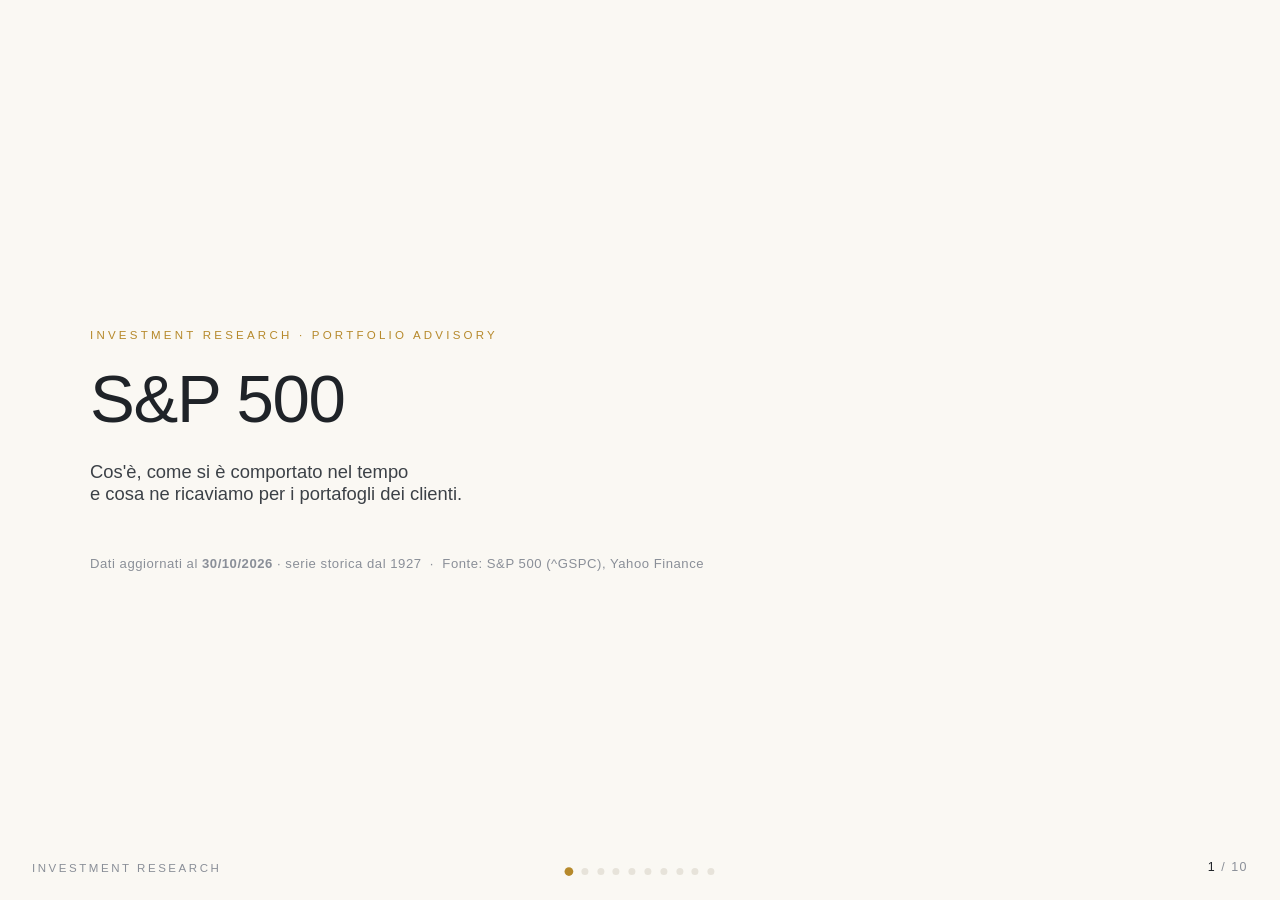
<file: index.html>
<!doctype html>
<meta charset="utf-8">
<title>S&P 500 — Investment Research</title>
<meta http-equiv="refresh" content="0; url=./presentation/">
<link rel="canonical" href="./presentation/">
<style>body{font-family:system-ui,sans-serif;background:#faf8f3;color:#1f2328;
display:flex;height:100vh;margin:0;align-items:center;justify-content:center}</style>
<p>Reindirizzamento alla <a href="./presentation/">presentazione</a>…</p>
</file>
<file: presentation/style.css>
/* ------------------------------------------------------------------ *
 *  S&P 500 — Investment Research deck
 *  Stile: "Ink & Gold" — minimalista, essenziale, istituzionale.
 * ------------------------------------------------------------------ */
:root {
  --paper:  #faf8f3;
  --ink:    #1f2328;
  --muted:  #8a8f98;
  --gold:   #b6892b;
  --gain:   #2f7d5b;
  --loss:   #b0413e;
  --line:   #e7e3da;
  --maxw:   1100px;
}

* { box-sizing: border-box; margin: 0; padding: 0; }

html, body {
  height: 100%;
  background: var(--paper);
  color: var(--ink);
  font-family: "Helvetica Neue", Helvetica, Arial, system-ui, sans-serif;
  -webkit-font-smoothing: antialiased;
  font-weight: 300;
  overflow: hidden;
}

/* ---------- struttura slide ---------- */
.deck { height: 100vh; width: 100vw; position: relative; }

.slide {
  position: absolute; inset: 0;
  display: none;
  padding: 5.5vh 7vw;
  opacity: 0;
  transition: opacity .45s ease;
}
.slide.active { display: flex; opacity: 1; }
.slide > .inner {
  margin: auto; width: 100%; max-width: var(--maxw);
  display: flex; flex-direction: column; justify-content: center;
}

/* ---------- tipografia ---------- */
.eyebrow {
  font-size: .72rem; letter-spacing: .28em; text-transform: uppercase;
  color: var(--gold); font-weight: 500; margin-bottom: 1.4rem;
}
h1 { font-weight: 200; font-size: 3.4rem; line-height: 1.07; letter-spacing: -.02em; }
h2 { font-weight: 200; font-size: 2.4rem; line-height: 1.12; letter-spacing: -.01em; margin-bottom: 1.6rem; }
h2 .accent { color: var(--gold); }
.lead { font-size: 1.25rem; line-height: 1.6; color: #3c4147; font-weight: 300; max-width: 46ch; }
p.note { color: var(--muted); font-size: .92rem; line-height: 1.5; }
.hairline { width: 56px; height: 2px; background: var(--gold); margin: 1.8rem 0; border: 0; }

/* ---------- cover ---------- */
.cover .inner { gap: 0; }
.cover h1 { font-size: 4.2rem; }
.cover .sub { margin-top: 1.6rem; font-size: 1.15rem; color: #3c4147; }
.cover .meta { margin-top: 3.2rem; font-size: .82rem; letter-spacing: .04em; color: var(--muted); }

/* ---------- layout a due colonne (testo + grafico) ---------- */
.cols { display: grid; grid-template-columns: 0.92fr 1.35fr; gap: 4vw; align-items: center; }
.cols .text { display: flex; flex-direction: column; }
.chart { width: 100%; }
.chart img, .chart object { width: 100%; height: auto; display: block; }
.chart .cap { margin-top: .7rem; color: var(--muted); font-size: .82rem; }

/* ---------- metriche ---------- */
.metrics { display: flex; gap: 3rem; flex-wrap: wrap; margin-top: 1.4rem; }
.metric .num { font-size: 2.5rem; font-weight: 200; letter-spacing: -.02em; line-height: 1; }
.metric .num.gain { color: var(--gain); }
.metric .num.loss { color: var(--loss); }
.metric .num.gold { color: var(--gold); }
.metric .lbl { margin-top: .5rem; font-size: .78rem; letter-spacing: .04em;
               text-transform: uppercase; color: var(--muted); }

/* ---------- elenco "cos'e'" ---------- */
.facts { display: grid; grid-template-columns: repeat(3, 1fr); gap: 2.4rem; margin-top: 2.4rem; }
.fact { border-top: 1px solid var(--line); padding-top: 1.1rem; }
.fact .k { color: var(--gold); font-size: 1.6rem; font-weight: 200; }
.fact .t { margin-top: .5rem; font-size: .95rem; line-height: 1.5; color: #3c4147; }

/* ---------- tabella rischio/rendimento ---------- */
.atable { width: 100%; border-collapse: collapse; margin-top: 1.4rem; }
.atable th, .atable td { text-align: right; padding: .55rem .2rem; border-bottom: 1px solid var(--line);
                         font-weight: 300; font-size: .98rem; }
.atable th { color: var(--muted); font-size: .7rem; letter-spacing: .08em; text-transform: uppercase;
             border-bottom: 1px solid var(--muted); }
.atable td:first-child, .atable th:first-child { text-align: left; }
.atable .dot { display: inline-block; width: 9px; height: 9px; border-radius: 50%; margin-right: .55rem;
               vertical-align: middle; }
.atable .cagr { color: var(--ink); }

/* ---------- raccomandazioni ---------- */
.recos { display: flex; flex-direction: column; gap: 1.5rem; margin-top: 1.8rem; }
.reco { display: grid; grid-template-columns: 2.4rem 1fr; gap: 1.3rem; align-items: start;
        border-top: 1px solid var(--line); padding-top: 1.3rem; }
.reco .n { font-size: 1.1rem; color: var(--gold); font-weight: 400; padding-top: .15rem; }
.reco .rt { font-size: 1.2rem; font-weight: 400; margin-bottom: .35rem; }
.reco .rd { color: #3c4147; font-size: .98rem; line-height: 1.55; max-width: 70ch; }

/* ---------- navigazione / cromo ---------- */
.progress { position: fixed; top: 0; left: 0; height: 2px; background: var(--gold);
            width: 0; transition: width .35s ease; z-index: 20; }
.counter { position: fixed; bottom: 1.6rem; right: 2rem; font-size: .78rem;
           letter-spacing: .12em; color: var(--muted); z-index: 20; }
.counter b { color: var(--ink); font-weight: 400; }
.brand { position: fixed; bottom: 1.6rem; left: 2rem; font-size: .72rem;
         letter-spacing: .22em; text-transform: uppercase; color: var(--muted); z-index: 20; }
.dots { position: fixed; bottom: 1.55rem; left: 50%; transform: translateX(-50%);
        display: flex; gap: .55rem; z-index: 20; }
.dots i { width: 7px; height: 7px; border-radius: 50%; background: var(--line);
          cursor: pointer; transition: background .2s, transform .2s; }
.dots i.on { background: var(--gold); transform: scale(1.25); }

.fresh { font-size: .72rem; color: var(--muted); letter-spacing: .04em; }
.fresh b { color: var(--gold); font-weight: 500; }

@media (max-width: 760px) {
  .cols, .facts { grid-template-columns: 1fr; gap: 2rem; }
  h1, .cover h1 { font-size: 2.4rem; }
  h2 { font-size: 1.7rem; }
  .metrics { gap: 1.6rem; }
}
</file>
